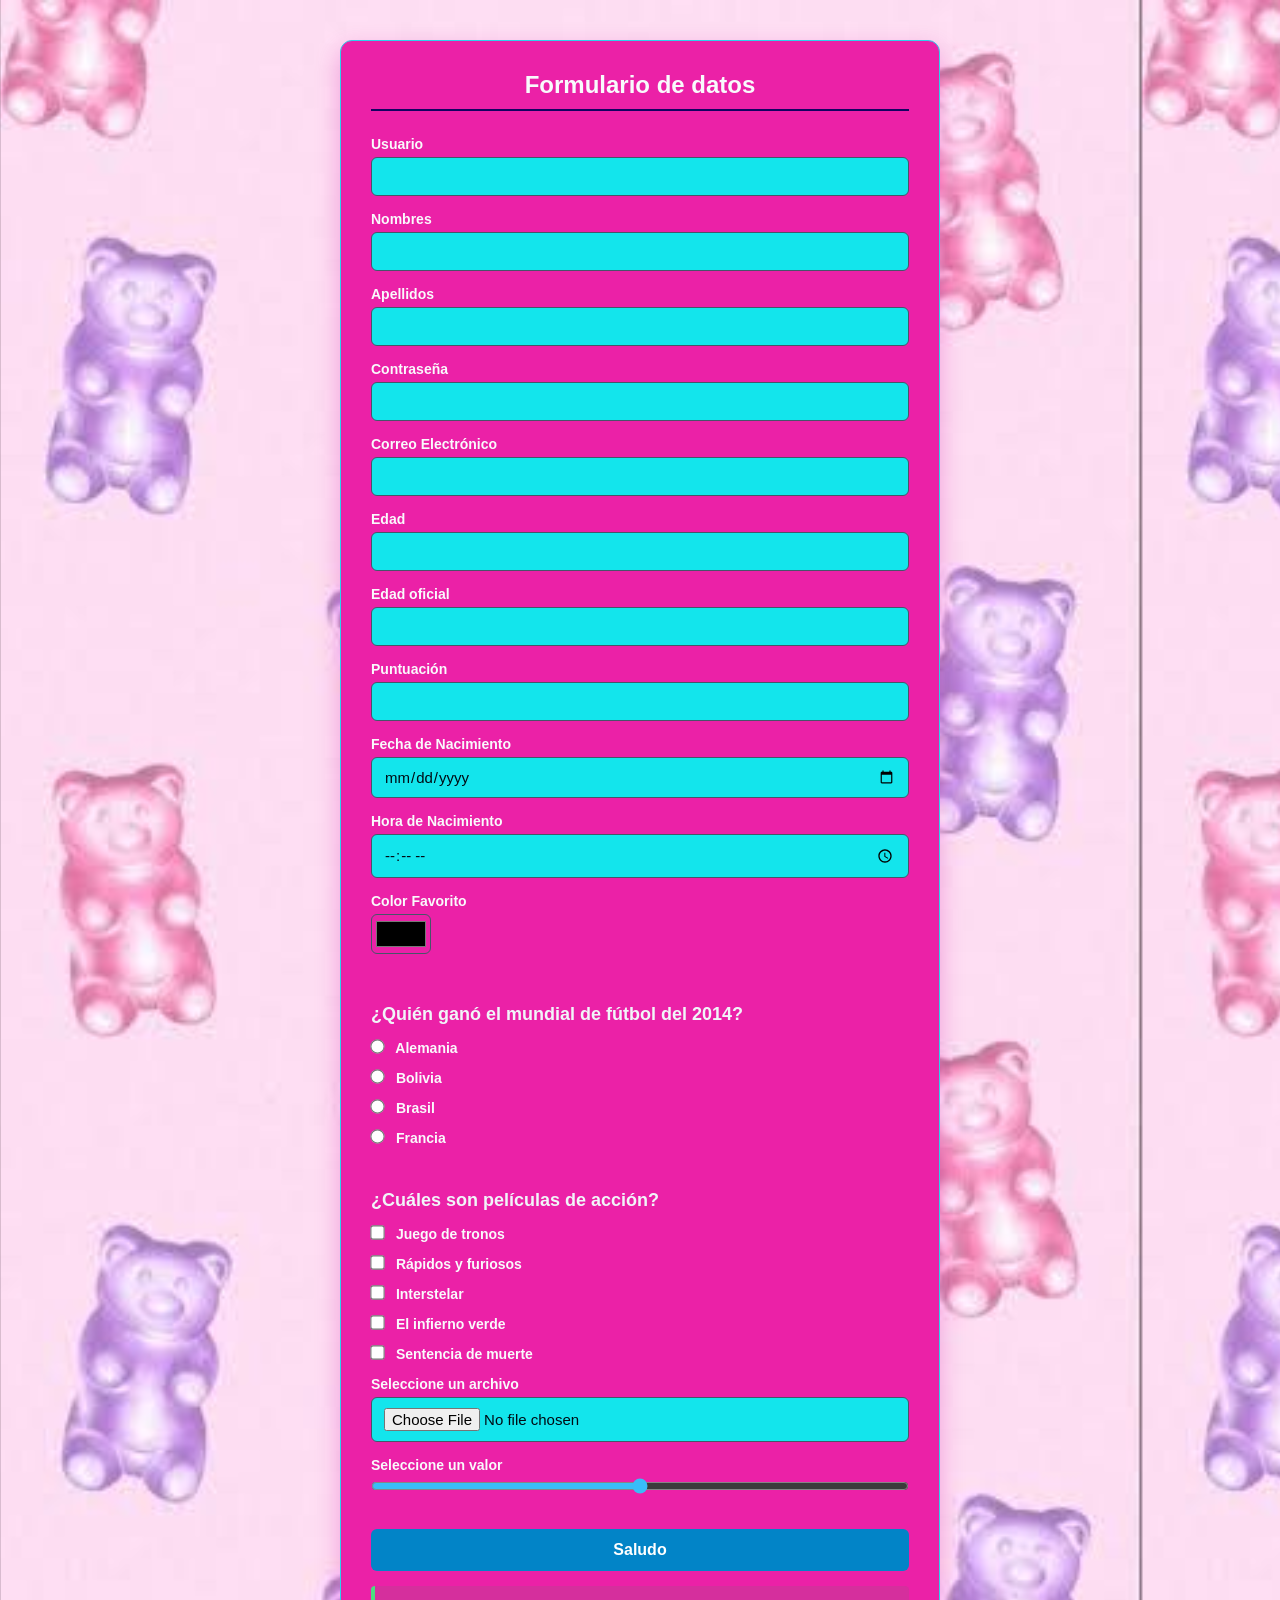
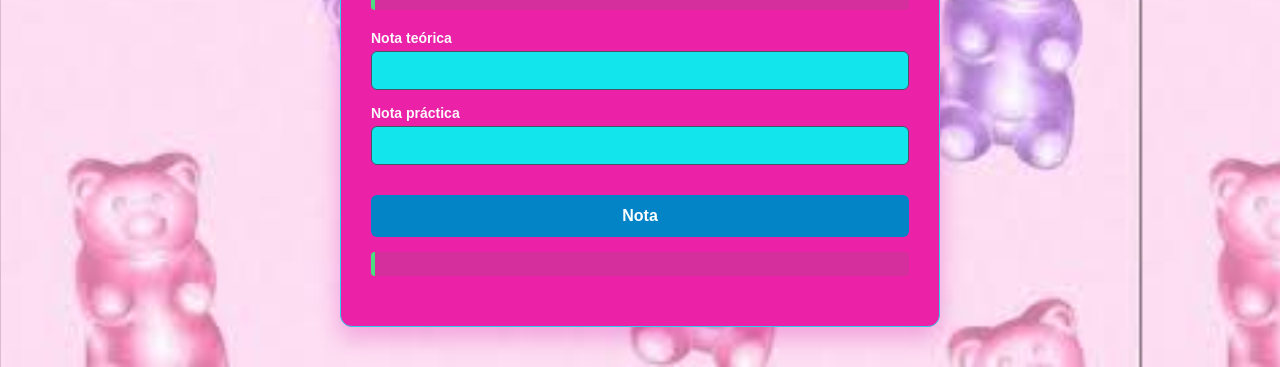
<file: index.html>
<!DOCTYPE html>
<html lang="en">
<head>
    <meta charset="UTF-8">
    <meta name="viewport" content="width=device-width, initial-scale=1.0">
    <title>Formulario de Datos</title>
    <link rel="stylesheet" href="styles.css">
</head>
<body>


    <div class="form-container">
        <h1>Formulario de datos</h1>


        <label>Usuario</label>
        <input type="text" name="usuario">


        <label>Nombres</label>
        <input type="text" name="nombres" id="nombres">


        <label>Apellidos</label>
        <input type="text" name="apellidos" id="apellidos">


        <label>Contraseña</label>
        <input type="password" name="contra">


        <label>Correo Electrónico</label>
        <input type="email" name="correo">


        <label>Edad</label>
        <input type="number" name="edad">


        <label>Edad oficial</label>
        <input type="number" name="edadoficial" min="18" max="65">


        <label>Puntuación</label>
        <input type="number" name="puntuacion" min="5" max="50" step="5">


        <label>Fecha de Nacimiento</label>
        <input type="date" name="nacimiento">


        <label>Hora de Nacimiento</label>
        <input type="time" name="nacimiento">


        <label>Color Favorito</label>
        <input type="color" name="nacimiento">


        <h2>¿Quién ganó el mundial de fútbol del 2014?</h2>
        <div class="options-group">
            <label><input type="radio" name="pais" value="Alemania"> Alemania</label>
            <label><input type="radio" name="pais" value="Bolivia"> Bolivia</label>
            <label><input type="radio" name="pais" value="Brasil"> Brasil</label>
            <label><input type="radio" name="pais" value="Francia"> Francia</label>
        </div>


        <h2>¿Cuáles son películas de acción?</h2>
        <div class="options-group">
            <label><input type="checkbox" name="películas" value="juego de tronos"> Juego de tronos</label>
            <label><input type="checkbox" name="películas" value="Rápidos y furiosos"> Rápidos y furiosos</label>
            <label><input type="checkbox" name="películas" value="Interstelar"> Interstelar</label>
            <label><input type="checkbox" name="películas" value="El infierno verde"> El infierno verde</label>
            <label><input type="checkbox" name="películas" value="Sentencia de muerte"> Sentencia de muerte</label>
        </div>


        <label>Seleccione un archivo</label>
        <input type="file" name="archivo" accept=".xlsx">


        <label>Seleccione un valor</label>
        <input type="range" name="archivo" min="0" max="100" value="50">


        <button onclick="saludo()">Saludo</button>
        <p id="mensaje"></p>


        <label>Nota teórica</label>
        <input type="number" id="nota_teorica" min="0" max="30">


        <label>Nota práctica</label>
        <input type="number" id="nota_practica" min="0" max="70">


        <button onclick="calculo_nota()">Nota</button>
        <p id="nota_sumada"></p>
    </div>
    <script src="java.js"></script>
</body>
</html>
</file>
<file: styles.css>
* {
    box-sizing: border-box;
    margin: 0;
    padding: 0;
    font-family: 'Segoe UI', Tahoma, Geneva, Verdana, sans-serif;
}

body {
    background-image: url('gomita.jpg');
    background-size:contain; 
    display: flex;
    justify-content: center;
    align-items: center;
    padding: 40px 20px;
}

body > div, form {
    background: #eb21a7; 
    max-width: 600px;
    width: 100%;
    padding: 30px;
    border-radius: 12px;
    box-shadow: 0 10px 25px rgba(214, 10, 163, 0.3);
    border: 1px solid #2dd0ec; 
}

h1 {
    text-align: center;
    font-size: 24px;
    color: #f8fafc;
    margin-bottom: 25px;
    border-bottom: 2px solid #130261; 
    padding-bottom: 10px;
}

h2 {
    font-size: 18px;
    color: #f1f5f9;
    margin-top: 35px;
    margin-bottom: 15px;
}

label {
    display: block;
    font-weight: 600;
    margin-bottom: 5px;
    color: #f9fafc; 
    font-size: 14px;
}

input[type="text"],
input[type="password"],
input[type="email"],
input[type="number"],
input[type="date"],
input[type="time"],
input[type="file"] {
    width: 100%;
    padding: 10px 12px;
    margin-bottom: 15px;
    background-color: #13e5ec; 
    border: 1px solid #475569;
    border-radius: 6px;
    color: #010b14;
    font-size: 15px;
    transition: border-color 0.2s, box-shadow 0.2s;
}

input:focus {
    outline: none;
    border-color: #38bdf8;
    box-shadow: 0 0 0 3px rgba(56, 189, 248, 0.15);
}

input[type="color"] {
    width: 60px;
    height: 40px;
    background: transparent;
    border: 1px solid #475569;
    border-radius: 6px;
    padding: 2px;
    cursor: pointer;
    margin-bottom: 15px;
}

input[type="range"] {
    width: 100%;
    margin-bottom: 20px;
    cursor: pointer;
    accent-color: #38bdf8;
}

input[type="radio"],
input[type="checkbox"] {
    margin-right: 8px;
    margin-bottom: 12px;
    cursor: pointer;
    transform: scale(1.1);
    accent-color: #38bdf8;
}

h2 + br + label, 
label + input[type="radio"], 
label + input[type="checkbox"] {
    display: inline-block;
    font-weight: normal;
    margin-bottom: 10px;
    color: #cbd5e1;
    cursor: pointer;
}

button {
    background-color: #0284c7;
    color: #ffffff;
    border: none;
    padding: 12px 20px;
    font-size: 16px;
    font-weight: bold;
    border-radius: 6px;
    cursor: pointer;
    width: 100%;
    margin-top: 15px;
    margin-bottom: 10px;
    transition: background-color 0.2s, transform 0.1s;
}

button:hover {
    background-color: #0369a1;
}

button:active {
    transform: scale(0.98);
}

p {
    display: block;
    font-weight: 500;
    color: #4ade80;
    background-color: rgba(22, 163, 74, 0.1);
    padding: 12px;
    border-left: 4px solid #4ade80;
    border-radius: 4px;
    margin-top: 5px;
    margin-bottom: 20px;
    font-size: 15px;
}
</file>
